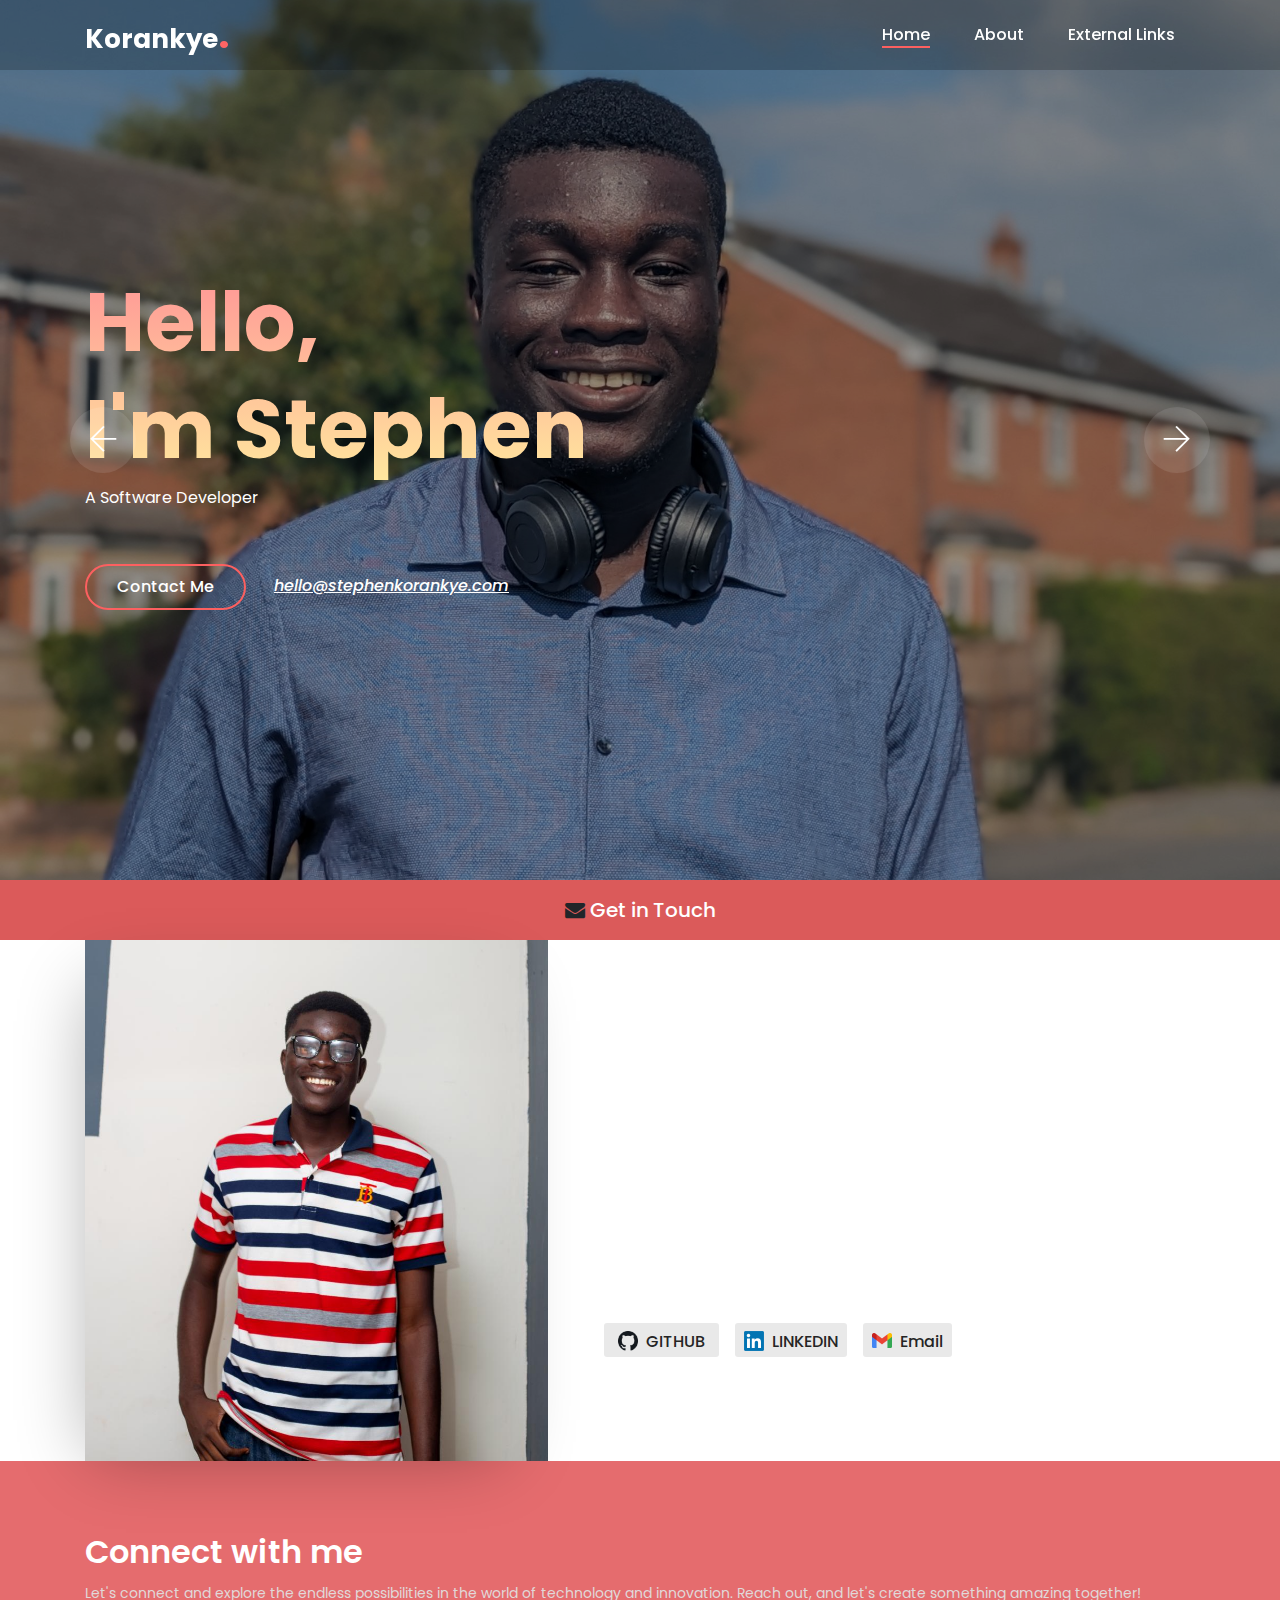
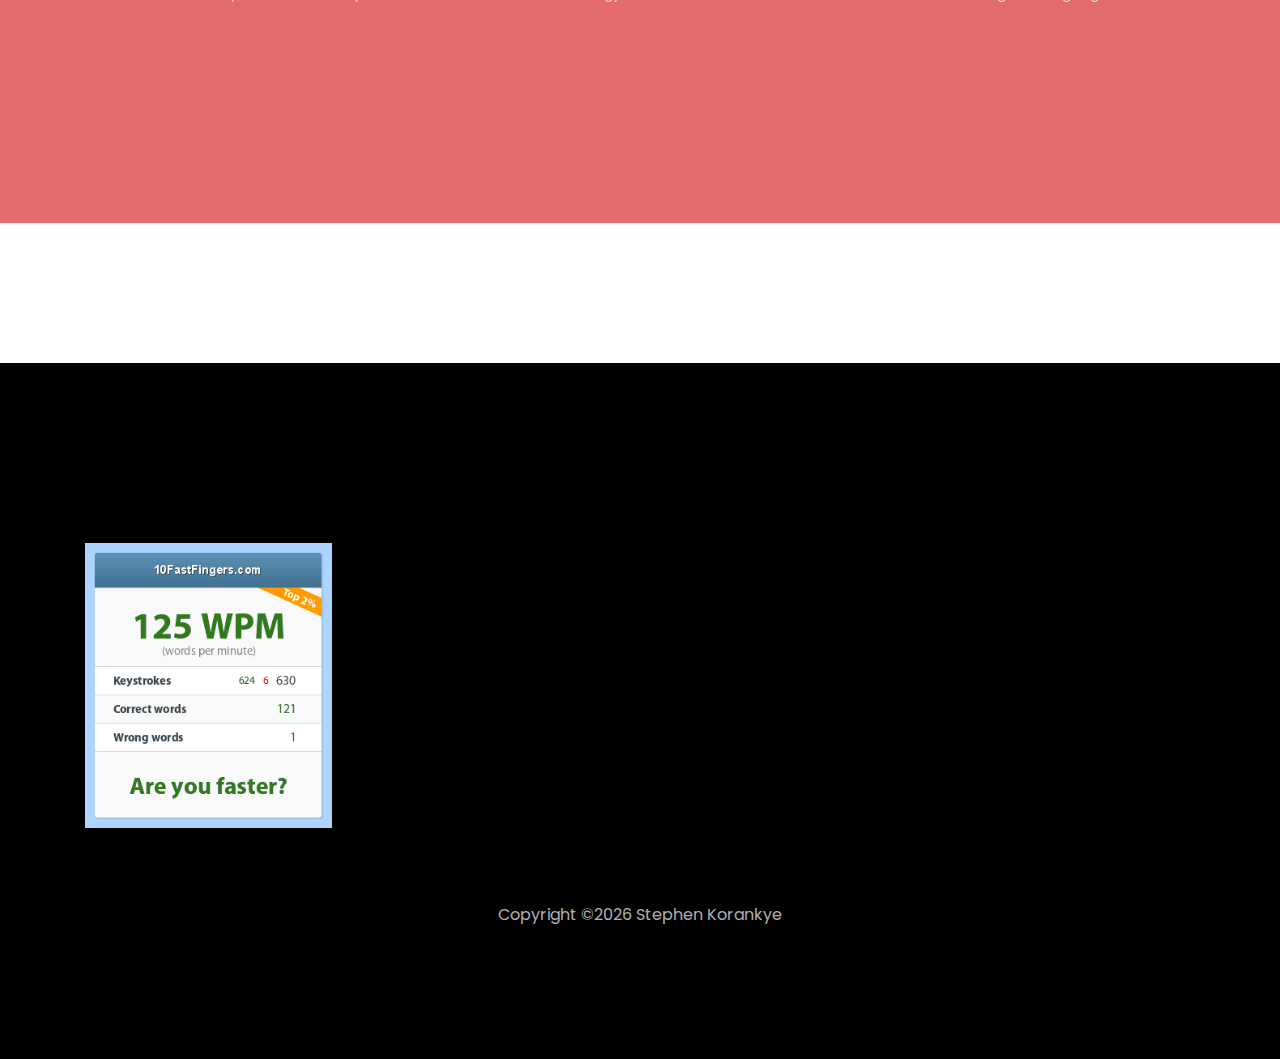
<file: index.html>
<!DOCTYPE html>
<html lang="en">

<head>


	<!-- Google tag (gtag.js) -->
	<script async src="https://www.googletagmanager.com/gtag/js?id=G-R1MKKTR1P8"></script>
	<script>
		window.dataLayer = window.dataLayer || [];
		function gtag(){dataLayer.push(arguments);}
		gtag('js', new Date());

		gtag('config', 'G-R1MKKTR1P8');
	</script>


    <meta charset="UTF-8">
    <meta name="description" content="">
    <meta http-equiv="X-UA-Compatible" content="IE=edge">
    <meta name="viewport" content="width=device-width, initial-scale=1, ">
	
	<link rel="stylesheet" href="/css/font-awesome-4.7.0/css/font-awesome.css">
	<link rel="stylesheet" href="/css/font-awesome-4.7.0/css/font-awesome.min.css">
	
	<link href="https://fonts.googleapis.com/css?family=Poppins:100,200,300,400,500,600,700,800,900" rel="stylesheet">
	
	<link href="https://fonts.googleapis.com/css2?family=Open+Sans:ital,wght@1,400;1,700&display=swap" rel="stylesheet">
	<link href="https://fonts.googleapis.com/css2?family=Cabin&family=Open+Sans:ital,wght@1,400;1,700&display=swap" rel="stylesheet">
	
	
	<meta name="description" content="Official Website for Stephen Korankye"
	/>
	<meta name="keywords" content="stephen korankye, stephen, korankye, stephenkorankye, portfolio, software" />
	<meta name="author" content="Stephen Korankye" />
	
	<meta property="og:title" content="Stephen Korankye" />
	<meta property="og:type" content="website" />
	<meta property="og:url" content="https://stephenkorankye.com" />
	<meta property="og:image" content="https://stephenkorankye.com/img/stephenkorankye.jpg" />
	<meta property="og:image:width" content="256" />
	<meta property="og:image:height" content="256" />
	<meta property="og:site_name" content="Stephen Korankye" />
	<meta property="og:description" content="Hello, I'm Stephen Korankye, A Software Developer" />

	<meta name="twitter:card" content="summary">
	<meta name="twitter:title" content="Stephen Korankye">
	<meta name="twitter:description" content="Hello, I'm Stephen Korankye, A Software Developer" 
	>
	<meta name="twitter:image" content="/img/stephenkorankye.jpg">
	<meta name="twitter:image:src" content="/img/stephenkorankye.jpg">
	<meta name="twitter:url" content="https://stephenkorankye.com/korankye/">
	

    <!-- Title -->
    <title> Stephen Korankye </title>
	
    <!-- <link rel="icon" href="img/logos/korankye_dark.jpg"> -->
    <link rel="icon" href="img/logos/stephenkorankye.jpg">
	
	
	
    <link rel="stylesheet" href="style.css">
    <link rel="stylesheet" href="css/animate.css">




</head>

<body style="width: 100%; overflow-x: hidden; padding: 0; margin: 0;">
   
    <div id="preloader">
        <div class="loader"></div>
    </div>
   

    
   
    <header class="header-area">
       
        <div class="main-header-area">
            <div class="classy-nav-container breakpoint-off">
                <div class="container">
                   
				   
                    <nav class="classy-navbar justify-content-between" id="alimeNav">

                       
						<a class="nav-brand" href="/" style="color:white; font-weight:bold;"> Korankye<span style="color:rgba(255, 100 , 100 , 1) ; font-size:1.5em;">.</span>  </a>
					   
                       
                        <div class="classy-navbar-toggler">
                            <span class="navbarToggler"><span></span><span></span><span></span></span>
                        </div>

                       
                        <div class="classy-menu">
                            
							
                            <div class="classycloseIcon">
                                <div class="cross-wrap"><span class="top"></span><span class="bottom"></span></div>
                            </div>
                          
                            <div class="classynav">
                                <ul id="nav">
                                    <li class="active"><a href="/"> Home </a></li>
                                    
                                    <li><a href="#about-section"> About </a></li>
                                    <!-- <li><a href="#projects-section"> Projects </a></li> -->
                                    <li><a href="#contact-section"> External Links </a></li>
                                    
                                </ul>

                               
								
                            </div>
                           
                        </div>
                    </nav>
                </div>
            </div>
        </div>
    </header>

	
    <section class="welcome-area" >
        <div class="welcome-slides owl-carousel">
            <!-- Single Slide -->
            <div class="single-welcome-slide bg-img bg-overlay" style="background-image: url(./img/Stephen/stephenkorankye4.jpg);">
                <div class="container h-100">
                    <div class="row h-100 align-items-center">
                        <!-- Welcome Text -->
                        <div class="col-12 col-lg-8 col-xl-6">
                            <div class="welcome-text">
                                <h2 data-animation="bounceInDown" data-delay="900ms">Hello, <br> I'm Stephen </h2>
                                <p data-animation="bounceInDown" data-delay="500ms"> A Software Developer </p>
                                <div class="hero-btn-group" data-animation="bounceInDown" data-delay="100ms">
                                    <a href="mailto:hello@stephenkorankye.com" class="btn alime-btn mb-3 mb-sm-0 mr-4"> Contact Me </a>
                                    <a class="hero-mail-contact" href="mailto:hello@stephenkorankye.com"> hello@stephenkorankye.com </a>
                                </div>
                            </div>
                        </div>
                    </div>
                </div>
            </div>

            <!-- Single Slide -->
            <div class="single-welcome-slide bg-img bg-overlay" style="background-image: url(./img/Stephen/stephenkorankye9.jpg);">
                <div class="container h-100">
                    <div class="row h-100 align-items-center">
                        <!-- Welcome Text -->
                        <div class="col-12 col-lg-8 col-xl-6">
                            <div class="welcome-text">
                                <h2 data-animation="bounceInUp" data-delay="100ms">Hello <br>I'm  Stephen </h2>
                                <p data-animation="bounceInUp" data-delay="500ms"> I Design and Develop </p>
                                <div class="hero-btn-group" data-animation="bounceInUp" data-delay="900ms">
                                    <a href="mailto:hello@stephenkorankye.com" class="btn alime-btn mb-3 mb-sm-0 mr-4"> Contact Me </a>
                                    <a class="hero-mail-contact" href="mailto:hello@stephenkorankye.com"> hello@stephenkorankye.com </a>
                                </div>
                            </div>
                        </div>
                    </div>
                </div>
            </div>


			 <!-- Single Slide -->
			 <div class="single-welcome-slide bg-img bg-overlay" style="background-image: url(./img/Stephen/stephenkorankye8.jpg);">
                <div class="container h-100">
                    <div class="row h-100 align-items-center">
                        <!-- Welcome Text -->
                        <div class="col-12 col-lg-8 col-xl-6">
                            <div class="welcome-text">
                                <h2 data-animation="bounceInUp" data-delay="100ms">Hello <br>I'm  Stephen </h2>
                                <p data-animation="bounceInUp" data-delay="500ms"> A Software Developer </p>
                                <div class="hero-btn-group" data-animation="bounceInUp" data-delay="900ms">
                                    <a href="mailto:hello@stephenkorankye.com" class="btn alime-btn mb-3 mb-sm-0 mr-4"> Contact Me </a>
                                    <a class="hero-mail-contact" href="mailto:hello@stephenkorankye.com"> hello@stephenkorankye.com </a>
                                </div>
                            </div>
                        </div>
                    </div>
                </div>
            </div>
        </div>
    </section>
    <!-- Welcome Area End -->
	
	
	
	<section class=""  style="background-color: #db5a5a; padding: 15px 10px; font-size: 20px;" >
		<div class="container">
			<div class="row" style="display:flex; justify-content:center ; align-items:center" >
				<span style="margin-right: 5px;"> <i class="fa fa-envelope" style="font-size:20px;"></i> </span>
				<span> <a style="color:white"
					href="mailto:hello@stephenkorankye.com"> Get in Touch</a> </span>
			</div>
		</div>
	</section>
	
	
	
	
	
	
	
	
	<section class="ftco-about ftco-section ftco-no-pt ftco-no-pb" id="about-section">
		<div class="container">
			<div class="row d-flex no-gutters">
				<div class="col-md-6 col-lg-5 d-flex">
					<div class="img-about img d-flex align-items-stretch">
						<div class="overlay"></div>
						<div class="img d-flex align-self-stretch align-items-center" style="background-image:url(./img/Stephen/stephenkorankye6.jpg); background-position:left center ; background-size:cover;">
						</div>
					</div>
				</div>
				<div class="mt-4 col-md-6 col-lg-7 pl-md-4 pl-lg-5 py-5">

					<div class="py-md-4">
						<div class="row justify-content-start pb-3">
							<div class="col-md-12 heading-section ftco-animate">
								
								<h2 class="mb-4 wow fadeInUp"  style="font-size: 34px; text-transform: capitalize;">About Me</h2>
								<div class="mb-4 wow fadeInUp" data-wow-delay="60ms"  style="color: rgba(140 , 140 , 140 , 1) ; "> 
									<p>I'm <span style="font-weight: 600; font-size: 1.05em; font-family: Cabin;">Stephen Korankye</span>, a Software Developer ardently dedicated to programming and technology.</p> 

									<p> I build Websites, Web Applications, Mobile Applications , Desktop Applications and also teach others programming </p> 
									
								</div>
							</div>
							
						</div>
					</div>

					
					<div class="mt-2 mb-5 d-flex">

						<a href="https://github.com/stephenkorankye" target="_blank" class="m-2" 
							style="display: flex; align-items: flex-end; background-color: rgba(233,233,233,1); padding:1px 10px; border-radius: 3px;"
							>
							<span style="margin: 4px"> <img src="./img/logos/github2.png" style="width: 20px;"/> </span>
							<span style="margin: 2px 4px;"> GITHUB </span> 
						</a>
						

						<a href="https://www.linkedin.com/in/stephen-korankye-b6b3a91b4/" target="_blank" class="m-2" 
							style="display: flex; align-items: flex-end; background-color: rgba(233,233,233,1); padding:1px 5px; border-radius: 3px;"
							>
							<span style="margin: 4px"> <img src="./img/logos/linkedin.png" style="width: 20px;"/> </span>
							<span style="margin: 2px 4px;"> LINKEDIN </span> 
						</a>
						
						<a href="mailto:hello@stephenkorankye.com" target="_blank" class="m-2" 
							style="display: flex; align-items: flex-end; background-color: rgba(233,233,233,1); padding:1px 5px; border-radius: 3px;"
							>
							<span style="margin: 4px"> <img src="./img/logos/gmail.webp" style="width: 20px;"/> </span>
							<span style="margin: 2px 4px;"> Email </span> 
						</a>
					</div>


					
				</div>
			</div>
		</div>
	</section>
	
	
	
	<section class="ftco-section" style="padding: 70px 0 50px 0 ; background-color: #e56c6e ; " id="contact-section" >
		
		<div class="mySkills container">

      <div class="section-title" style="margin-bottom: 20px;">
        <h2 style="color:white;"> Connect with me </h2>
		<span style="color:rgb(225, 216, 216); font-size: 14px;">
			Let's connect and explore the endless possibilities in the world of technology and innovation.
			 Reach out, and let's create something amazing together!
		</span>
      </div>

      <div class="row" >
        <div class="col-lg-3 col-md-4  wow fadeInUp" >
          <div class="icon-box p-3" >
			<img src="img/logos/linkedin.png" />
            <a href="https://linkedin.com/in/stephen-korankye-b6b3a91b4/" target="__blank"><h3> LinkedIn </h3></a>
          </div>
        </div>
        <div class="col-lg-3 col-md-4 mt-4 mt-md-0 wow fadeInUp" data-wow-delay="0ms" >
          <div class="icon-box p-3">
           <img src="img/logos/github2.png" />
		   <a href="https://github.com/stephenkorankye" target="__blank"><h3> Github </h3></a>
          </div>
        </div>
        <div class="col-lg-3 col-md-4 mt-4 mt-md-0 wow fadeInUp" data-wow-delay="50ms">
          <div class="icon-box p-3">
			<img src="img/logos/gmail.webp" />
            <a href="mailto:hello@stephenkorankye.com" target="__blank"><h3> Email </h3></a>
          </div>
        </div>

		<div class="col-lg-3 col-md-4 mt-4 mt-md-0 wow fadeInUp" data-wow-delay="50ms">
          <div class="icon-box p-3">
			<img src="img/logos/hackerrank.png" />
            <a href="https://hackerrank.com/korankye" target="__blank"><h3> Hackerrank </h3></a>
          </div>
        </div>

		<div class="col-lg-3 col-md-4 mt-4 wow fadeInUp" data-wow-delay="60ms">
			<div class="icon-box p-3">
			  <img src="img/logos/typeracer.png" />
			  <a href="https://data.typeracer.com/pit/profile?user=korankye" target="__blank"><h3> TypeRacer </h3></a>
			</div>
		  </div>

		  <div class="col-lg-3 col-md-4 mt-4 wow fadeInUp" data-wow-delay="60ms">
			<div class="icon-box p-3">
			  <img src="img/logos/10fastfingers.png" style="height: 30px;" />
			  <a href="https://10fastfingers.com/user/2405508/" target="__blank"><h3> 10FastFingers </h3></a>
			</div>
		  </div>

		  <div class="col-lg-3 col-md-4 mt-4 wow fadeInUp" data-wow-delay="70ms">
			<div class="icon-box p-3">
			  <img src="img/logos/twitter.png" />
			  <a href="https://twitter.com/stevekorankye" target="__blank"><h3> Twitter </h3></a>
			</div>
		  </div>

		  <div class="col-lg-3 col-md-4 mt-4 wow fadeInUp" data-wow-delay="70ms">
			<div class="icon-box p-3">
			  <img src="img/logos/instagram.png" />
			  <a href="https://instagram.com/stevekorankye" target="__blank"><h3> Instagram </h3></a>
			</div>
		  </div>
      
      </div>

    </div>
		
	</section>
	
	<section class="ftco-section contact-section ftco-no-pb" style="padding : 70px">
		
	</section>
	
	
	

	<footer class="ftco-footer ftco-section" id="footer" >
		<div class="container">
			<div class="row mb-5">
				<div class="col-md">
					<div class="ftco-footer-widget mb-4" >
						<h2 class="ftco-heading-2 wow fadeInUp" > Typing Speed </h2>
						<a href="https://10fastfingers.com/user/2405508/" target="_blank"> <img src="./img/typing_10fast.png" alt="125 WPM (typing speed)" /></a>
					</div>
				</div>
				<div class="col-md">
					<div class="ftco-footer-widget mb-4 ml-md-4">
						<h2 class="ftco-heading-2 wow fadeInUp" > Links </h2>
						<ul class="list-unstyled">
							<li class="wow fadeInUp" data-wow-delay="50ms"><a href="/"><span class="fa fa-chevron-right mr-2 "></span> Home </a></li>
							<li class="wow fadeInUp" data-wow-delay="100ms"><a href="#about-section"><span class="fa fa-chevron-right mr-2"></span> About </a></li>
							<li class="wow fadeInUp" data-wow-delay="100ms"><a href="#contact-section"><span class="fa fa-chevron-right mr-2"></span> Contact </a></li>
						</ul>
					</div>
				</div>
				<div class="col-md">
					<div class="ftco-footer-widget mb-4">
						<h2 class="ftco-heading-2 wow fadeInUp" >Services</h2>
						<ul class="list-unstyled">
							<li class="wow fadeInUp" data-wow-delay="50ms"><a href="mailto:hello@stephenkorankye.com"><span class="fa fa-chevron-right mr-2 "></span> Web Design </a></li>
							<li class="wow fadeInUp" data-wow-delay="70ms"><a href="mailto:hello@stephenkorankye.com"><span class="fa fa-chevron-right mr-2"></span> Web Development </a></li>
							<li class="wow fadeInUp" data-wow-delay="90ms"><a href="mailto:hello@stephenkorankye.com"><span class="fa fa-chevron-right mr-2"></span> Desktop Applications </a></li>
							<li class="wow fadeInUp" data-wow-delay="120ms"><a href="mailto:hello@stephenkorankye.com"><span class="fa fa-chevron-right mr-2"></span> Programming Tutoring </a></li>
							
						</ul>
					</div>
				</div>
				<div class="col-md">
					<div class="ftco-footer-widget mb-4">
						<h2 class="ftco-heading-2 wow fadeInUp"> Let's Talk More </h2>
						<div class="block-23 mb-3">
							<ul>
								<li class="wow fadeInUp" data-wow-delay="150ms"><a href="mailto:hello@stephenkorankye.com"><span class="icon fa fa-paper-plane pr-4"></span><span class="text"> hello@stephenkorankye.com </span></a></li>
							</ul>
						</div>
						<ul class="ftco-footer-social list-unstyled mt-2">
							<li class="ftco-animate wow fadeInUp" data-wow-delay="50ms" ><a target="_blank" href="https://twitter.com/stevekorankye"><span class="fa fa-twitter"></span></a></li>
							<li class="ftco-animate wow fadeInUp" data-wow-delay="80ms"><a target="_blank" href="https://github.com/stephenkorankye"><span class="fa fa-github"></span></a></li>
							<li class="ftco-animate wow fadeInUp" data-wow-delay="110ms"><a target="_blank" href="https://instagram.com/stevekorankye"><span class="fa fa-instagram"></span></a></li>
						</ul>
					</div>
				</div>
			</div>
			<div class="row">
				<div class="col-md-12 text-center">
					<p>
						Copyright &copy;<script>document.write(new Date().getFullYear());</script> Stephen Korankye
					</p>
					</div>
				</div>
			</div>
		</footer>
		
	
	

	
    <script src="js/jquery.min.js"></script>
    <script src="js/bootstrap.min.js"></script>
	<script src="js/excessive.bundle.js"></script>
    <script src="js/active.js"></script>
	 <script src="js/popper.min.js"></script>
	 <script src="js/wow.min.js"></script>
	

</body>

</html>
</file>
<file: style.css>
@import url("https://fonts.googleapis.com/css?family=Poppins:100,200,300,400,500,600,700");
@import url(css/bootstrap.min.css);
@import url(css/animate.css);
@import url(css/default-assets/classy-nav.css);
@import url(css/owl.carousel.min.css);
@import url(css/magnific-popup.css);
@import url(css/font-awesome.min.css);
@import url(css/default-assets/themify-icons.css);
@import url(css/style2.css);



html {
	scroll-behavior: smooth !important ;
}



* {
  margin: 0;
  padding: 0; }

body {
  font-family: "Poppins", sans-serif;
  /* font-family: "Cabin" ;  */
  font-weight: 400;
  font-size: 16px;
  position: relative;
  z-index: auto; 
}

h1,
h2,
h3,
h4,
h5,
h6 {
  font-family: "Poppins", sans-serif;
  color: #252525;
  line-height: 1.3;
  font-weight: 600; }

a,
a:active,
a:focus,
a:hover {
  color: #252525;
  text-decoration: none;
  -webkit-transition-duration: 500ms;
  -o-transition-duration: 500ms;
  transition-duration: 500ms;
  outline: none;
  font-weight: 500; }





li {
  list-style: none; }

p {
  line-height: 1.9;
  color: #636363;
  font-size: 16px;
  font-weight: 400; }

img {
  width: 100%;
  height: auto; }

ul {
  margin: 0;
  padding: 0; }
  ul li {
    margin: 0;
    padding: 0; }

.bg-overlay {
  position: relative;
  z-index: 1; }
  .bg-overlay::after {
    position: absolute;
    content: "";
    height: 100%;
    width: 100%;
    top: 0;
    left: 0;
    z-index: -1;
    background-color: rgba(0, 0, 0, 0.4); }

.bg-img {
  background-position: center center !important;
  background-size: cover !important;
  background-repeat: no-repeat !important; }

.jarallax {
  position: relative;
  z-index: 0; }
  .jarallax > .jarallax-img {
    position: absolute;
    object-fit: cover;
    font-family: 'object-fit: cover';
    top: 0;
    left: 0;
    width: 100%;
    height: 100%;
    z-index: -1; }

.mfp-image-holder .mfp-close,
.mfp-iframe-holder .mfp-close {
  position: fixed;
  z-index: 100;
  color: #ffffff;
  right: 20px;
  text-align: center;
  padding-right: 0;
  width: 100%;
  top: 20px;
  width: 30px;
  background: #fc6060;
  height: 30px;
  line-height: 30px; }

img.mfp-img {
  -webkit-box-shadow: 0 2px 40px 8px rgba(15, 15, 15, 0.15);
  box-shadow: 0 2px 40px 8px rgba(15, 15, 15, 0.15); }

button.mfp-close,
button.mfp-arrow {
  background: #fc6060; }

.mfp-bottom-bar {
  display: none !important; }

.mfp-bg {
  background-color: #000000; }

.bg-transparent {
  background-color: transparent !important; }

.bg-gray {
  background-color: #f7f7f7 !important; }

textarea:focus,
input:focus {
  outline: none; }

textarea:invalid,
input:invalid,
textarea:required,
input:required {
  box-shadow: none !important; }

.border {
  border-color: #ebebeb; }

.mfp-arrow-left::after {
  border-right-color: transparent; }

.mfp-arrow-left::before {
  border-right-color: #ffffff; }

.mfp-arrow-right::after {
  border-left-color: transparent; }

.mfp-arrow-right::before {
  border-left-color: #ffffff; }

/* :: 02.0 Spacing CSS */
.mt-15 {
  margin-top: 15px; }

.mt-30 {
  margin-top: 30px; }

.mt-40 {
  margin-top: 40px; }

.mt-50 {
  margin-top: 50px; }

.mt-70 {
  margin-top: 70px; }

.mt-80 {
  margin-top: 80px; }

.mt-100 {
  margin-top: 100px; }

.mt-150 {
  margin-top: 150px; }

.mr-15 {
  margin-right: 15px; }

.mr-30 {
  margin-right: 30px; }

.mr-50 {
  margin-right: 50px; }

.mr-100 {
  margin-right: 100px; }

.mb-10 {
  margin-bottom: 10px; }

.mb-15 {
  margin-bottom: 15px; }

.mb-30 {
  margin-bottom: 30px; }

.mb-40 {
  margin-bottom: 40px; }

.mb-50 {
  margin-bottom: 50px; }

.mb-60 {
  margin-bottom: 60px; }

.mb-70 {
  margin-bottom: 70px; }

.mb-80 {
  margin-bottom: 80px; }

.mb-100 {
  margin-bottom: 100px; }

.ml-15 {
  margin-left: 15px; }

.ml-30 {
  margin-left: 30px; }

.ml-50 {
  margin-left: 50px; }

.ml-100 {
  margin-left: 100px; }

.pt-50 {
  padding-top: 50px !important; }

.section-padding-80 {
  padding-top: 80px;
  padding-bottom: 80px; }

.section-padding-0-80 {
  padding-top: 0;
  padding-bottom: 80px; }

.section-padding-80-0 {
  padding-top: 80px;
  padding-bottom: 0; }

.section-padding-80-50 {
  padding-top: 80px;
  padding-bottom: 50px; }

.section-padding-100 {
  padding-top: 100px;
  padding-bottom: 100px; }

.section-padding-0-100 {
  padding-top: 0;
  padding-bottom: 100px; }

.section-padding-100-0 {
  padding-top: 100px;
  padding-bottom: 0; }

/* :: 3.0 Preloader CSS */
#preloader {
  position: fixed;
  width: 100%;
  height: 100%;
  z-index: 9999999;
  top: 0;
  left: 0;
  background-color: #ffffff;
  display: -webkit-box;
  display: -ms-flexbox;
  display: flex;
  -webkit-box-align: center;
  -ms-flex-align: center;
  align-items: center;
  -webkit-box-pack: center;
  -ms-flex-pack: center;
  justify-content: center;
  overflow: hidden; }

.loader,
.loader:before,
.loader:after {
  border-radius: 50%;
  width: 2.5em;
  height: 2.5em;
  -webkit-animation-fill-mode: both;
  animation-fill-mode: both;
  -webkit-animation: load7 1.8s infinite ease-in-out;
  animation: load7 1.8s infinite ease-in-out; }

.loader {
  margin-top: -20px;
  color: #fc6060;
  font-size: 6px;
  position: relative;
  -webkit-transform: translateZ(0);
  -ms-transform: translateZ(0);
  transform: translateZ(0);
  -webkit-animation-delay: -0.16s;
  animation-delay: -0.16s; }

.loader:before,
.loader:after {
  content: '';
  position: absolute;
  top: 0; }

.loader:before {
  left: -3.5em;
  -webkit-animation-delay: -0.32s;
  animation-delay: -0.32s; }

.loader:after {
  left: 3.5em; }

@-webkit-keyframes load7 {
  0%,
    80%,
    100% {
    box-shadow: 0 2.5em 0 -1.3em; }
  40% {
    box-shadow: 0 2.5em 0 0; } }
@keyframes load7 {
  0%,
    80%,
    100% {
    box-shadow: 0 2.5em 0 -1.3em; }
  40% {
    box-shadow: 0 2.5em 0 0; } }
/* :: 4.0 Heading CSS */
.section-heading {
  position: relative;
  z-index: 1;
  margin-bottom: 50px; }
  .section-heading h2 {
    font-size: 36px;
    text-transform: capitalize;
    margin-bottom: 5px;
    display: block;
    line-height: 1.2; }
    @media only screen and (max-width: 767px) {
      .section-heading h2 {
        font-size: 24px; } }
  .section-heading p {
    margin-bottom: 0; }
  .section-heading.white p,
  .section-heading.white h2 {
    color: #ffffff; }

/* :: 5.0 Backtotop CSS */
#scrollUp {
  position: fixed;
  right: 40px;
  font-size: 20px;
  line-height: 40px;
  width: 40px;
  height: 40px;
  bottom: 40px;
  background-color: #fc6060;
  color: #ffffff;
  text-align: center;
  -webkit-transition-duration: 500ms;
  -o-transition-duration: 500ms;
  transition-duration: 500ms;
  border-radius: 50%;
  -webkit-box-shadow: 0 2px 40px 8px rgba(15, 15, 15, 0.15);
  box-shadow: 0 2px 40px 8px rgba(15, 15, 15, 0.15);
  z-index: 15962536; }
  @media only screen and (max-width: 767px) {
    #scrollUp {
      right: 20px;
      bottom: 20px; } }
  #scrollUp:focus, #scrollUp:hover {
    background-color: #000000;
    color: #ffffff; }

/* :: 6.0 Buttons CSS */
.btn:focus {
  box-shadow: none; }

.alime-btn {
  position: relative;
  z-index: 1;
  min-width: 160px;
  height: 46px;
  line-height: 42px;
  font-size: 16px;
  font-weight: 500;
  display: inline-block;
  padding: 0 30px;
  text-align: center;
  text-transform: capitalize;
  background-color: transparent;
  color: #ffffff;
  border: 2px solid #fc6060;
  border-radius: 60px;
  -webkit-transition-duration: 500ms;
  -o-transition-duration: 500ms;
  transition-duration: 500ms; }
  .alime-btn.btn-2 {
    color: #252525; }
  .alime-btn:focus, .alime-btn:hover {
    font-weight: 500;
    -webkit-box-shadow: 0 2px 40px 8px rgba(15, 15, 15, 0.15);
    box-shadow: 0 2px 40px 8px rgba(15, 15, 15, 0.15);
    background-color: #fc6060;
    color: #ffffff; }

.badges-btn {
  background-color: #ebebeb;
  padding: 5px 15px;
  display: inline-block;
  color: #636363;
  font-size: 12px;
  font-weight: 500;
  text-transform: uppercase;
  border-radius: 2px;
  -webkit-transition-duration: 500ms;
  -o-transition-duration: 500ms;
  transition-duration: 500ms;
  letter-spacing: 1px; }
  .badges-btn:hover, .badges-btn:focus {
    background-color: #fc6060;
    color: #ffffff;
    font-weight: 500; }

/* :: 7.0 Header CSS */
.header-area {
  /* font-family: "Poppins", sans-serif !important; */
  position: fixed;
  z-index: 100;
  width: 100%;
  -webkit-transition-duration: 500ms;
  -o-transition-duration: 500ms;
  transition-duration: 500ms;
  background-color: transparent; }
  .header-area .search-icon {
    position: relative;
    z-index: 1;
    margin-left: 80px; }
    .header-area .search-icon i {
      font-size: 18px;
      color: #ffffff;
      cursor: pointer; }

.top-search-area .modal {
  background-color: rgba(0, 0, 0, 0.7); }
.top-search-area .modal-content .modal-body {
  padding: 50px; }
  .top-search-area .modal-content .modal-body button.close-btn {
    position: absolute;
    top: 15px;
    right: 15px;
    z-index: 10;
    font-size: 14px; }
    .top-search-area .modal-content .modal-body button.close-btn.btn {
      padding: 0;
      background-color: transparent; }
.top-search-area form {
  width: 100%;
  position: relative;
  z-index: 1; }
  .top-search-area form input {
    width: 100%;
    height: 50px;
    border: none;
    -webkit-box-shadow: 0 0 30px 15px rgba(0, 0, 0, 0.08);
    box-shadow: 0 0 30px 15px rgba(0, 0, 0, 0.08);
    border-radius: 6px;
    font-size: 12px;
    font-style: italic;
    padding: 0 20px; }
    .top-search-area form input:focus {
      -webkit-box-shadow: 0 0 30px 15px rgba(0, 0, 0, 0.08);
      box-shadow: 0 0 30px 15px rgba(0, 0, 0, 0.08); }
  .top-search-area form button {
    position: absolute;
    width: 100px;
    height: 50px;
    top: 0;
    right: 0;
    z-index: 10;
    border-radius: 0 6px 6px 0;
    border: none;
    background-color: #fc6060;
    font-weight: 600;
    font-size: 14px;
    text-transform: uppercase;
    text-align: center;
    color: #ffffff;
    cursor: pointer; }

.classy-nav-container {
  background-color: transparent;
  padding: 0; }
  .classy-nav-container .classy-navbar {
    -webkit-transition-duration: 500ms;
    -o-transition-duration: 500ms;
    transition-duration: 500ms;
    height: 70px;
    padding: 0; }
    @media only screen and (max-width: 767px) {
      .classy-nav-container .classy-navbar .nav-brand {
        max-width: 90px;
        margin-right: 15px; } }
    .classy-nav-container .classy-navbar .classynav ul li a {
      font-size: 16px;
      text-transform: capitalize;
      color: #ffffff;
      font-weight: 500;
      padding: 0 20px; }
      .classy-nav-container .classy-navbar .classynav ul li a:hover, .classy-nav-container .classy-navbar .classynav ul li a:focus {
        color: #fc6060; }
      @media only screen and (min-width: 992px) and (max-width: 1199px) {
        .classy-nav-container .classy-navbar .classynav ul li a {
          font-size: 14px; } }
      @media only screen and (min-width: 768px) and (max-width: 991px) {
        .classy-nav-container .classy-navbar .classynav ul li a {
          font-size: 14px;
          color: #252525; }
          .classy-nav-container .classy-navbar .classynav ul li a:hover, .classy-nav-container .classy-navbar .classynav ul li a:focus {
            color: #fc6060; } }
      @media only screen and (max-width: 767px) {
        .classy-nav-container .classy-navbar .classynav ul li a {
          font-size: 14px;
          color: #252525; }
          .classy-nav-container .classy-navbar .classynav ul li a:hover, .classy-nav-container .classy-navbar .classynav ul li a:focus {
            color: #fc6060; } }
    .classy-nav-container .classy-navbar .classynav ul li.cn-dropdown-item ul li a, .classy-nav-container .classy-navbar .classynav ul li.megamenu-item ul li a {
      font-size: 14px;
      text-transform: capitalize;
      height: 42px;
      line-height: 42px;
      padding: 0 30px;
      color: #252525; }
      .classy-nav-container .classy-navbar .classynav ul li.cn-dropdown-item ul li a:focus, .classy-nav-container .classy-navbar .classynav ul li.cn-dropdown-item ul li a:hover, .classy-nav-container .classy-navbar .classynav ul li.megamenu-item ul li a:focus, .classy-nav-container .classy-navbar .classynav ul li.megamenu-item ul li a:hover {
        color: #fc6060; }

.classynav ul li.active a {
  position: relative;
  z-index: 1; }
  .classynav ul li.active a::before {
    width: calc(100% - 40px);
    height: 2px;
    background-color: #fc6060;
    position: absolute;
    bottom: 7px;
    left: 0;
    z-index: 1;
    content: '';
    left: 50%;
    transform: translateX(-50%); }
    @media only screen and (min-width: 768px) and (max-width: 991px) {
      .classynav ul li.active a::before {
        display: none; } }
    @media only screen and (max-width: 767px) {
      .classynav ul li.active a::before {
        display: none; } }

.classynav ul li.has-down > a::after,
.classynav ul li.has-down.active > a::after,
.classynav ul li.megamenu-item > a::after {
  color: #fc6060; }

.breakpoint-off .classynav ul li .dropdown,
.breakpoint-off .classynav ul li .megamenu {
  width: 210px;
  -webkit-box-shadow: 0 2px 40px 8px rgba(15, 15, 15, 0.15);
  box-shadow: 0 2px 40px 8px rgba(15, 15, 15, 0.15);
  border-radius: 6px; }

.breakpoint-off .classynav ul li .megamenu {
  width: 100%; }

.classy-navbar-toggler .navbarToggler span {
  background-color: #252525; }

.main-header-area {
  position: relative;
  z-index: 1;
  background-color: transparent;
  -webkit-transition-duration: 500ms;
  -o-transition-duration: 500ms;
  transition-duration: 500ms;
  height: 70px;
  background-color: rgba(0, 0, 0, 0.2); }
  .main-header-area.sticky {
    background-color: #000000; }

.classy-navbar-toggler .navbarToggler span {
  background-color: #ffffff; }

/* :: 8.0 Hero CSS */
.welcome-area {
  font-family: "Poppins", sans-serif;
  position: relative;
  z-index: 1; }

.welcome-slides {
  position: relative;
  z-index: 1;
  overflow: hidden; }
  .welcome-slides .owl-prev,
  .welcome-slides .owl-next {
    -webkit-transition-duration: 500ms;
    -o-transition-duration: 500ms;
    transition-duration: 500ms;
    width: 66px;
    height: 66px;
    border-radius: 50%;
    background-color: rgba(255, 255, 255, 0.1);
    position: absolute;
    top: 50%;
    left: 70px;
    margin-top: -33px;
    z-index: 10;
    text-align: center;
    line-height: 70px;
    color: #ffffff;
    font-size: 30px; }
    .welcome-slides .owl-prev:hover, .welcome-slides .owl-prev:focus,
    .welcome-slides .owl-next:hover,
    .welcome-slides .owl-next:focus {
      background-color: #fc6060; }
    @media only screen and (min-width: 768px) and (max-width: 991px) {
      .welcome-slides .owl-prev,
      .welcome-slides .owl-next {
        left: 30px; } }
    @media only screen and (max-width: 767px) {
      .welcome-slides .owl-prev,
      .welcome-slides .owl-next {
        width: 40px;
        left: 15px;
        height: 40px;
        font-size: 18px;
        line-height: 44px; } }
  .welcome-slides .owl-next {
    left: auto;
    right: 70px; }
    @media only screen and (min-width: 768px) and (max-width: 991px) {
      .welcome-slides .owl-next {
        right: 30px; } }
    @media only screen and (max-width: 767px) {
      .welcome-slides .owl-next {
        right: 15px; } }

.single-welcome-slide {
  position: relative;
  z-index: 2;
  width: 100%;
  height: 880px;
  background-color: #fc6060; }
  @media only screen and (min-width: 992px) and (max-width: 1199px) {
    .single-welcome-slide {
      height: 750px; } }
  @media only screen and (min-width: 768px) and (max-width: 991px) {
    .single-welcome-slide {
      height: 750px; } }
  @media only screen and (max-width: 767px) {
    .single-welcome-slide {
      height: 600px; } }
  .single-welcome-slide .welcome-text {
    position: relative;
    z-index: 1; }
    .single-welcome-slide .welcome-text h2 {
      font-weight: 700;
      font-size: 82px;
      display: block;
      margin-bottom: 0;
      background: -webkit-linear-gradient(#ff9696, #ffe89e);
      -webkit-background-clip: text;
      -webkit-text-fill-color: transparent; }
      @media only screen and (max-width: 767px) {
        .single-welcome-slide .welcome-text h2 {
          font-size: 42px; } }
    .single-welcome-slide .welcome-text p {
      color: #ffffff;
      margin-bottom: 50px;
      display: block; }
    .single-welcome-slide .welcome-text .hero-mail-contact {
      color: #ffffff;
      font-style: italic;
      text-decoration: underline; }
      .single-welcome-slide .welcome-text .hero-mail-contact:hover, .single-welcome-slide .welcome-text .hero-mail-contact:focus {
        color: #fc6060; 
	}


  


.ftco-about .img-about {
  width: 100%;
  z-index: 0;
  position: relative; }
  .ftco-about .img-about .img {
    display: block;
    width: 100%;
    position: relative;
    z-index: 1;
    -webkit-box-shadow: -20px 20px 69px -27px rgba(0, 0, 0, 0.33);
    -moz-box-shadow: -20px 20px 69px -27px rgba(0, 0, 0, 0.33);
    box-shadow: -20px 20px 69px -27px rgba(0, 0, 0, 0.33); }

.ftco-about ul.about-info {
  display: inline-block;
  padding: 0;
  margin: 0;
  width: 100%; }
  .ftco-about ul.about-info li {
    list-style: none;
    margin-bottom: 10px; }
    .ftco-about ul.about-info li span {
      width: calc(100% - 130px);
      font-weight: 600;
      color: #b1b493; }
      .ftco-about ul.about-info li span:first-child {
        font-weight: 600;
        color: #000000;
        width: 130px; }

.ftco-about .my-interest {
  margin-top: 30px; }
  .ftco-about .my-interest .interest-wrap {
    width: 25%;
    border-left: 2px solid #b1b493;
    padding-left: 10px; }
    @media (max-width: 1199.98px) {
      .ftco-about .my-interest .interest-wrap {
        width: 50%;
        float: left;
        margin-bottom: 10px; } }
    .ftco-about .my-interest .interest-wrap .icon {
      width: 30px;
      height: 30px;
      border-radius: 50%;
      background: #b1b493; }
      .ftco-about .my-interest .interest-wrap .icon span {
        color: #000000;
        font-size: 18px; }
    .ftco-about .my-interest .interest-wrap .text {
      font-weight: 600;
      color: #000000;
      padding-left: 5px; }

.services {
  -moz-transition: all 0.3s ease;
  -o-transition: all 0.3s ease;
  -webkit-transition: all 0.3s ease;
  -ms-transition: all 0.3s ease;
  transition: all 0.3s ease;
  width: 100%;
  padding: 30px;
  margin-bottom: 60px; }
  .services .icon {
    line-height: 1.3;
    position: relative;
    margin-top: -60px;
    width: 80px;
    height: 80px;
    background: #e56c6e ;
    border-radius: 50%;
    margin-bottom: 15px;
    -moz-transition: all 0.3s ease;
    -o-transition: all 0.3s ease;
    -webkit-transition: all 0.3s ease;
    -ms-transition: all 0.3s ease;
    transition: all 0.3s ease; }
    .services .icon span {
      font-size: 40px;
      color: #fff; }
  .services .media-body h3 {
    font-size: 18px;
    font-weight: 500; }
  .services:hover {
    background: #e56c6e !important; }
    .services:hover .icon {
      background: #fff;
      margin-left: 20px; }
      .services:hover .icon span {
        color: #e56c6e ; }
    .services:hover h3 , .services:hover p {
      color: #fff; }
    .services:hover .media-body {
      color: rgba(255, 255, 255, 0.8); 
	}



.project {
  width: 100%;
  height: 285px;
  margin-bottom: 30px;
  position: relative;
  z-index: 0;
  border-radius: 5px;
  overflow: hidden; }
  .project .overlay {
    position: absolute;
    top: 0;
    left: 0;
    right: 0;
    bottom: 0;
    content: '';
    opacity: 0;
    background: #000000;
    z-index: -1;
    border-radius: 5px;
    -moz-transition: all 0.6s ease;
    -o-transition: all 0.6s ease;
    -webkit-transition: all 0.6s ease;
    -ms-transition: all 0.6s ease;
    transition: all 0.6s ease; }
    @media (max-width: 767.98px) {
      .project .overlay {
        opacity: .2; } }
  .project .text {
    max-width: 80%;
    z-index: 1;
    opacity: 0;
    -moz-transition: all 0.3s ease;
    -o-transition: all 0.3s ease;
    -webkit-transition: all 0.3s ease;
    -ms-transition: all 0.3s ease;
    transition: all 0.3s ease; }
    .project .text h3 {
      font-size: 20px;
      font-weight: 600; }
      .project .text h3 a {
        color: #fff; }
    .project .text span {
      color: #b1b493;
      text-transform: uppercase;
      letter-spacing: 1px;
      font-weight: 600; }
    @media (max-width: 767.98px) {
      .project .text {
        opacity: 1; }
        .project .text span {
          color: rgba(255, 255, 255, 0.8); } }
  .project:hover .overlay, .project:focus .overlay {
    opacity: .4; }
  .project:hover .text, .project:focus .text {
    opacity: 1; }









.contact-section .img {
  width: 100%;
  background-position: top center; }

.contact-section .contact-info p a {
  color: #fff; }

.contact-section .contact-form {
  width: 100%;
  border-radius: 5px; }
  @media (max-width: 767.98px) {
    .contact-section .contact-form .btn-primary {
      display: block;
      width: 100%; } }
  .contact-section .contact-form .form-control {
    border: none;
    border: 1px solid rgba(0, 0, 0, 0.1);
    padding: 10px 20px; }
  .contact-section .contact-form .form-control {
    height: 36px;
    background: #fff;
    color: rgba(0, 0, 0, 0.5);
    font-size: 14px;
    border-radius: 2px;
    -webkit-box-shadow: none !important;
    box-shadow: none !important;
    border: 2px solid #b1b493; }
    .contact-section .contact-form .form-control::-webkit-input-placeholder {
      /* Chrome/Opera/Safari */
      color: rgba(0, 0, 0, 0.5) !important; }
    .contact-section .contact-form .form-control::-moz-placeholder {
      /* Firefox 19+ */
      color: rgba(0, 0, 0, 0.5) !important; }
    .contact-section .contact-form .form-control:-ms-input-placeholder {
      /* IE 0+ */
      color: rgba(0, 0, 0, 0.5) !important; }
    .contact-section .contact-form .form-control:-moz-placeholder {
      /* Firefox 18- */
      color: rgba(0, 0, 0, 0.5) !important; }
    .contact-section .contact-form .form-control:focus, .contact-section .contact-form .form-control:active {
      border-color: #b1b493 !important; }
  .contact-section .contact-form textarea.form-control {
    height: inherit !important; }

.dbox {
  width: 100%;
  margin-bottom: 0px; }
  @media (max-width: 767.98px) {
    .dbox {
      margin-bottom: 25px !important;
      padding: 0 20px; } }
  .dbox p {
    margin-bottom: 0; }
    .dbox p span {
      font-weight: 500;
      color: #000000; }
    .dbox p a {
      color: #b1b493; }
  .dbox .icon {
    width: 50px;
    height: 50px;
    border-radius: 50%;
    background: #fc6060 ;
    margin: 0 auto;
    margin-bottom: 20px; }
    .dbox .icon span {
      font-size: 20px;
      color: #fff; }
  .dbox .text {
    width: calc(100% - 50px);
    padding-left: 15px; }
    .dbox .text span {
      display: block;
      line-height: 1.2; }

#map {
  width: 100%; }
  @media (max-width: 767.98px) {
    #map {
      height: 300px; } }

.block-9 .form-control {
  outline: none !important;
  -webkit-box-shadow: none !important;
  box-shadow: none !important;
  font-size: 15px; }

.block-21 .blog-img {
  display: block;
  height: 80px;
  width: 80px;
  -webkit-border-radius: 50%;
  -moz-border-radius: 50%;
  -ms-border-radius: 50%;
  border-radius: 50%; }

.block-21 .text {
  width: calc(100% - 100px); }
  .block-21 .text .heading {
    font-size: 18px;
    font-weight: 500; }
    .block-21 .text .heading a {
      color: #000000; }
      .block-21 .text .heading a:hover, .block-21 .text .heading a:active, .block-21 .text .heading a:focus {
        color: #b1b493; }
  .block-21 .text .meta > div {
    display: inline-block;
    margin-right: 5px; }
    .block-21 .text .meta > div a {
      color: #b3b3b3; }








.ftco-footer {
  font-size: 16px;
  background: black ;
  padding: 7em 0;
  z-index: 0; }
  .ftco-footer .ftco-footer-logo {
    text-transform: uppercase;
    letter-spacing: .1em; }
  .ftco-footer .ftco-footer-widget h2 {
    font-weight: normal;
    color: #fff;
    margin-bottom: 40px;
    font-size: 22px;
    font-weight: 600; }
  .ftco-footer .ftco-footer-widget ul li {
    margin-bottom: 10px; }
    .ftco-footer .ftco-footer-widget ul li a {
      color: rgba(255, 255, 255, 0.6); }
      .ftco-footer .ftco-footer-widget ul li a span {
        color: rgba(255, 255, 255, 0.6); }
  .ftco-footer p {
    color: rgba(255, 255, 255, 0.7); }
  .ftco-footer a {
    color: rgba(255, 255, 255, 0.7); }
    .ftco-footer a:hover {
      color: #fff; }
  .ftco-footer .ftco-heading-2 {
    font-size: 17px;
    font-weight: 400;
    color: #000000; }

.ftco-footer-social li {
  list-style: none;
  margin: 0 10px 0 0;
  display: inline-block; }
  .ftco-footer-social li a {
    height: 40px;
    width: 40px;
    display: block;
    background: rgba(255, 255, 255, 0.1);
    border-radius: 50%;
    position: relative; }
    .ftco-footer-social li a span {
      position: absolute;
      font-size: 20px;
      top: 50%;
      left: 50%;
      -webkit-transform: translate(-50%, -50%);
      -ms-transform: translate(-50%, -50%);
      transform: translate(-50%, -50%); }
    .ftco-footer-social li a:hover {
      color: #fff; }

.footer-small-nav > li {
  display: inline-block; }
  .footer-small-nav > li a {
    margin: 0 10px 10px 0; }
    .footer-small-nav > li a:hover, .footer-small-nav > li a:focus {
      color: #b1b493; }

.media .ftco-icon {
  width: 100px; }
  .media .ftco-icon span {
    color: #b1b493; }

#map {
  width: 100%; }
  @media (max-width: 767.98px) {
    #map {
      height: 300px; } }

@-webkit-keyframes pulse {
  0% {
    -webkit-box-shadow: 0 0 0 0 rgba(177, 180, 147, 0.4); }
  70% {
    -webkit-box-shadow: 0 0 0 30px rgba(177, 180, 147, 0); }
  100% {
    -webkit-box-shadow: 0 0 0 0 rgba(177, 180, 147, 0); } }

@keyframes pulse {
  0% {
    -moz-box-shadow: 0 0 0 0 rgba(177, 180, 147, 0.4);
    -webkit-box-shadow: 0 0 0 0 rgba(177, 180, 147, 0.4);
    box-shadow: 0 0 0 0 rgba(177, 180, 147, 0.4); }
  70% {
    -moz-box-shadow: 0 0 0 30px rgba(177, 180, 147, 0);
    -webkit-box-shadow: 0 0 0 30px rgba(177, 180, 147, 0);
    box-shadow: 0 0 0 30px rgba(177, 180, 147, 0); }
  100% {
    -moz-box-shadow: 0 0 0 0 rgba(177, 180, 147, 0);
    -webkit-box-shadow: 0 0 0 0 rgba(177, 180, 147, 0);
    box-shadow: 0 0 0 0 rgba(177, 180, 147, 0); } }

.heading-section .subheading {
  font-size: 13px;
  font-weight: 700;
  display: block;
  margin-bottom: 5px;
  text-transform: uppercase;
  color: black;
  color: #b1b493;
  letter-spacing: 3px; }

.heading-section h2 {
  font-size: 40px;
  font-weight: 600; }
  .heading-section h2 span {
    font-weight: 400; }
  @media (max-width: 767.98px) {
    .heading-section h2 {
      font-size: 28px; } }

.heading-section.heading-section-white .subheading {
  color: rgba(255, 255, 255, 0.9) !important; }

.heading-section.heading-section-white h2 {
  color: #fff; }

.heading-section.heading-section-white p {
  color: rgba(255, 255, 255, 0.9); }

.img,
.blog-img,
.user-img {
  background-size: cover;
  background-repeat: no-repeat;
  background-position: center center; }

.image-popup {
  cursor: -webkit-zoom-in;
  cursor: -moz-zoom-in;
  cursor: zoom-in; }

.mfp-with-zoom .mfp-container,
.mfp-with-zoom.mfp-bg {
  opacity: 0;
  -webkit-backface-visibility: hidden;
  -webkit-transition: all 0.3s ease-out;
  -moz-transition: all 0.3s ease-out;
  -o-transition: all 0.3s ease-out;
  transition: all 0.3s ease-out; }

.mfp-with-zoom.mfp-ready .mfp-container {
  opacity: 1; }

.mfp-with-zoom.mfp-ready.mfp-bg {
  opacity: 0.8; }

.mfp-with-zoom.mfp-removing .mfp-container,
.mfp-with-zoom.mfp-removing.mfp-bg {
  opacity: 0; }










.mySkills .icon-box {
  display: flex;
  align-items: center;
  padding: 20px;
  background: rgba(245 , 245 , 245) ;
  transition: ease-in-out 0.3s;
  box-shadow: 2px 3px 3px rgba(0 , 0 , 0 , 0.2) ;
  border-radius: 5px ;
}

.mySkills .icon-box img {
  max-width : 40px ;
  max-height : 40px ;
  padding-right: 10px;
  line-height: 1;
}


.mySkills .icon-box h3 {
  font-weight: 700;
  margin: 0;
  padding: 0;
  line-height: 1;
  font-size: 16px;
  color: black ;
}

.mySkills .icon-box:hover {
  background: rgba(255, 255, 255, 0.15);
}

















#section-counter {
  position: relative;
  z-index: 0; }

.ftco-counter {
  overflow-x: hidden;
  position: relative;
  padding: 5em 0; }
  @media (max-width: 1199.98px) {
    .ftco-counter {
      background-position: center center !important; } }
  .ftco-counter .block-18 {
    display: block;
    width: 100%; }
    @media (max-width: 991.98px) {
      .ftco-counter .block-18 {
        margin-bottom: 2em; } }
  .ftco-counter .icon {
    width: 60px;
    height: 60px;
    border-radius: 50%;
   /* background: #fc6060 ;*/
	background: rgba(150 , 50 , 50 , 1);
    position: relative; }
    .ftco-counter .icon span {
      font-size: 40px;
      color: #fff; }
  .ftco-counter .text {
    width: calc(100% - 60px);
    position: relative;
    padding-left: 15px; }
    @media (max-width: 767.98px) {
      .ftco-counter .text {
        width: 100%; } }
    .ftco-counter .text .number {
      line-height: 1;
      font-weight: 700;
      font-size: 15px;
     color: rgba(0, 0, 0, 0.8);
	 color : white ;
      display: block;
      margin-bottom: 4px; }
    .ftco-counter .text span {
      font-weight: 600;
      font-size: 15px;
	  
	  color: white ;
      text-transform: uppercase; }
  @media (max-width: 767.98px) {
    .ftco-counter .counter-wrap {
      margin-bottom: 20px; } }

.block-20 {
  overflow: hidden;
  background-size: cover;
  background-repeat: no-repeat;
  background-position: center center;
  position: relative;
  display: block;
  width: 100%;
  height: 300px; }

.blog-entry {
  position: relative; }
  @media (min-width: 768px) {
    .blog-entry {
      margin-bottom: 30px; } }
  @media (max-width: 767.98px) {
    .blog-entry {
      margin-bottom: 30px; } }
  .blog-entry .text {
    width: 100%;
    margin: 0 auto; }
    .blog-entry .text .heading {
      font-size: 20px;
      margin-bottom: 16px;
      font-weight: 500; }
      .blog-entry .text .heading a {
        color: #000000; }
        .blog-entry .text .heading a:hover, .blog-entry .text .heading a:focus, .blog-entry .text .heading a:active {
          color: #b1b493; }
  .blog-entry .meta {
    display: inline-block;
    margin-right: 5px;
    margin-bottom: 0;
    font-size: 12px;
    text-transform: uppercase;
    letter-spacing: 2px; }
    .blog-entry .meta span {
      color: #b1b493; }
    .blog-entry .meta a {
      color: #b1b493; }
      .blog-entry .meta a:hover {
        color: #b1b493; }

.block-23 ul {
  padding: 0; }
  .block-23 ul li, .block-23 ul li > a {
    display: table;
    line-height: 1.5;
    margin-bottom: 15px; }
  .block-23 ul li span {
    color: rgba(255, 255, 255, 0.7); }
  .block-23 ul li .icon, .block-23 ul li .text {
    display: table-cell;
    vertical-align: top; }
  .block-23 ul li .icon {
    width: 40px;
    font-size: 18px;
    padding-top: 2px;
    color: white; }

.contact-section .img {
  width: 100%;
  background-position: top center; }

.contact-section .contact-info p a {
  color: #fff; }

.contact-section .contact-form {
  width: 100%;
  border-radius: 5px; }
  @media (max-width: 767.98px) {
    .contact-section .contact-form .btn-primary {
      display: block;
      width: 100%; } }
  .contact-section .contact-form .form-control {
    border: none;
    border: 1px solid rgba(0, 0, 0, 0.1);
    padding: 10px 20px; }
  .contact-section .contact-form .form-control {
    height: 36px;
    background: #fff;
    color: rgba(0, 0, 0, 0.5);
    font-size: 14px;
    border-radius: 2px;
    -webkit-box-shadow: none !important;
    box-shadow: none !important;
    border: 2px solid #b1b493; }
    .contact-section .contact-form .form-control::-webkit-input-placeholder {
      /* Chrome/Opera/Safari */
      color: rgba(0, 0, 0, 0.5) !important; }
    .contact-section .contact-form .form-control::-moz-placeholder {
      /* Firefox 19+ */
      color: rgba(0, 0, 0, 0.5) !important; }
    .contact-section .contact-form .form-control:-ms-input-placeholder {
      /* IE 0+ */
      color: rgba(0, 0, 0, 0.5) !important; }
    .contact-section .contact-form .form-control:-moz-placeholder {
      /* Firefox 18- */
      color: rgba(0, 0, 0, 0.5) !important; }
    .contact-section .contact-form .form-control:focus, .contact-section .contact-form .form-control:active {
      border-color: #b1b493 !important; }
  .contact-section .contact-form textarea.form-control {
    height: inherit !important; }




.hidden {
  opacity: 0;
}


@keyframes fade-in {
    from {
		opacity: 0; transform: scale(.7,.7) ;
		left : -100% ;
	}
    to {
		opacity: 1;
		left : 0 ;
	}
}
.fade-in-element {
  animation: fade-in 1s;
}


@-webkit-keyframes fadeInLeftBig {
  0% {
    opacity: 0;
    -webkit-transform: translateX(-2000px);
    transform: translateX(-2000px);
  }

  100% {
    opacity: 1;
    -webkit-transform: translateX(0);
    transform: translateX(0);
  }
}

@keyframes fadeInLeftBig {
  0% {
    opacity: 0;
    -webkit-transform: translateX(-2000px);
    -ms-transform: translateX(-2000px);
    transform: translateX(-2000px);
  }

  100% {
    opacity: 1;
    -webkit-transform: translateX(0);
    -ms-transform: translateX(0);
    transform: translateX(0);
  }
}

.fadeInLeftBig {
  -webkit-animation-name: fadeInLeftBig;
  animation-name: fadeInLeftBig;
}
</file>
